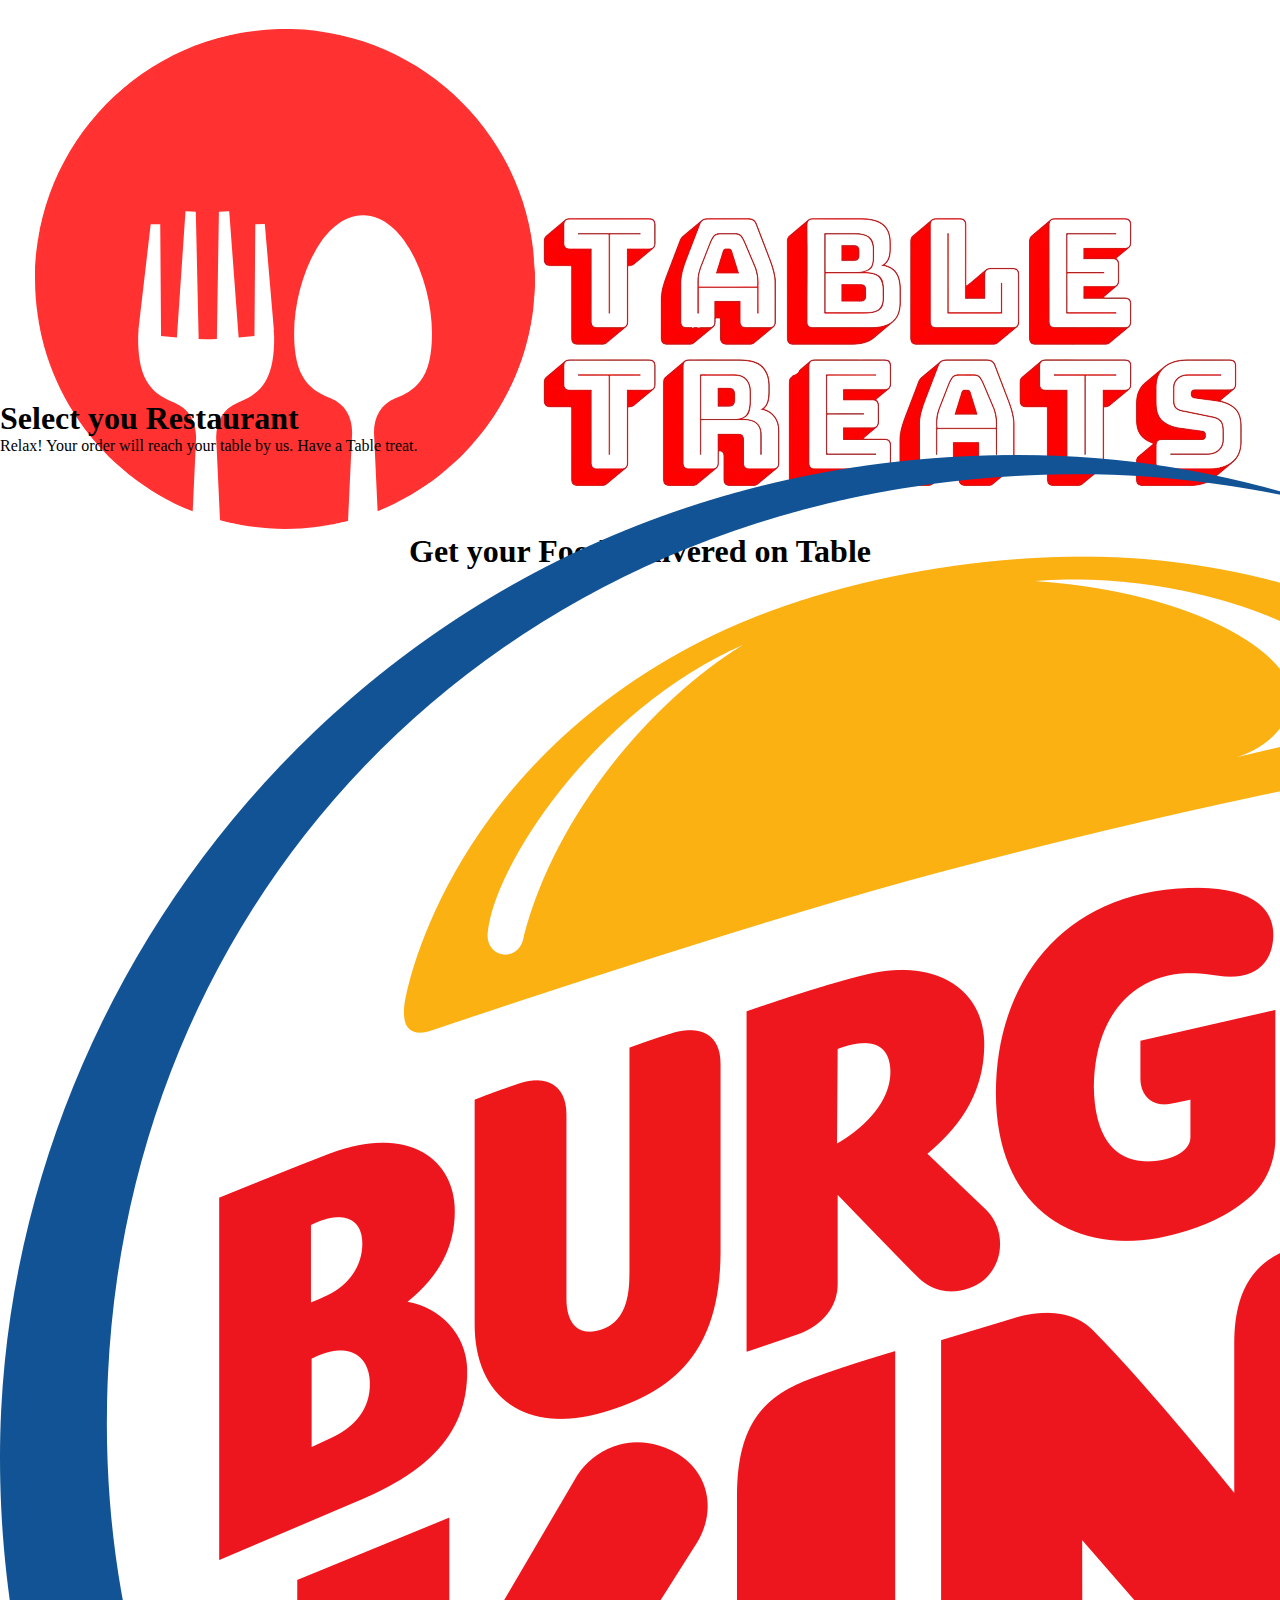
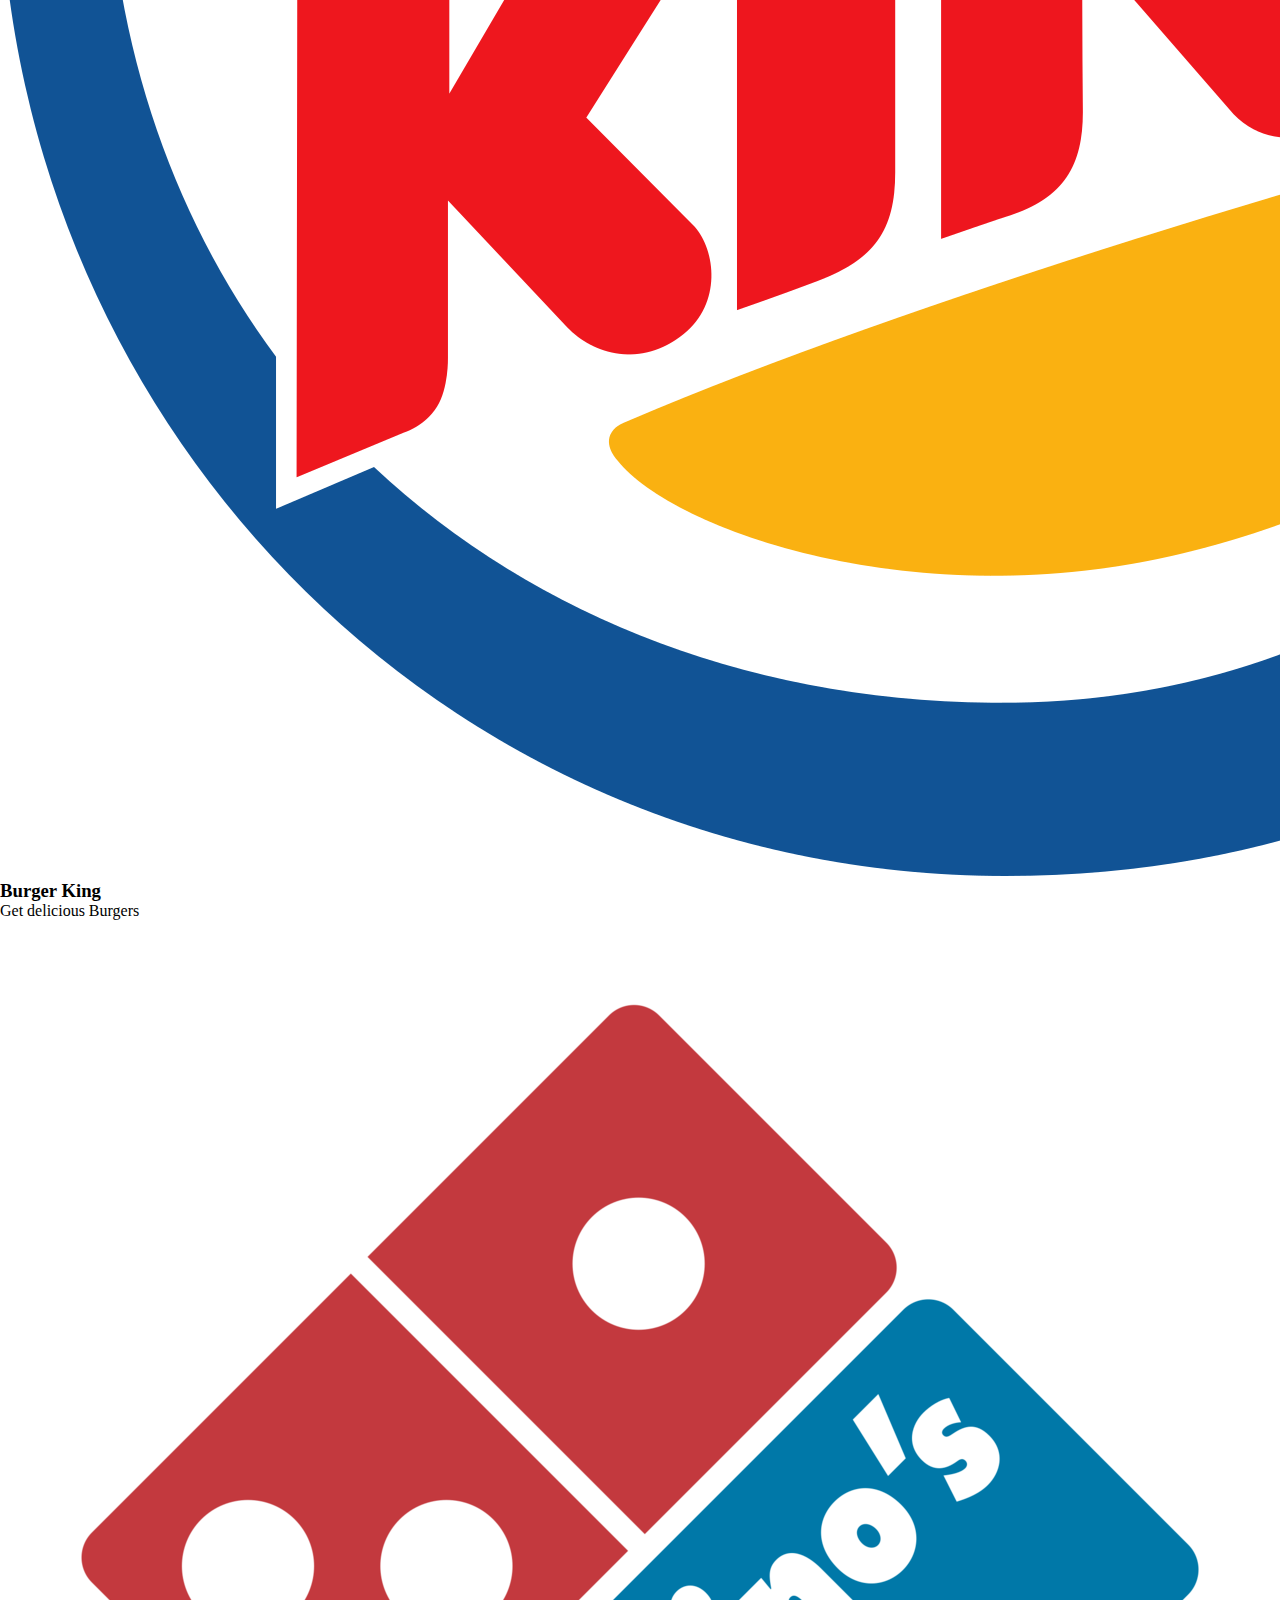
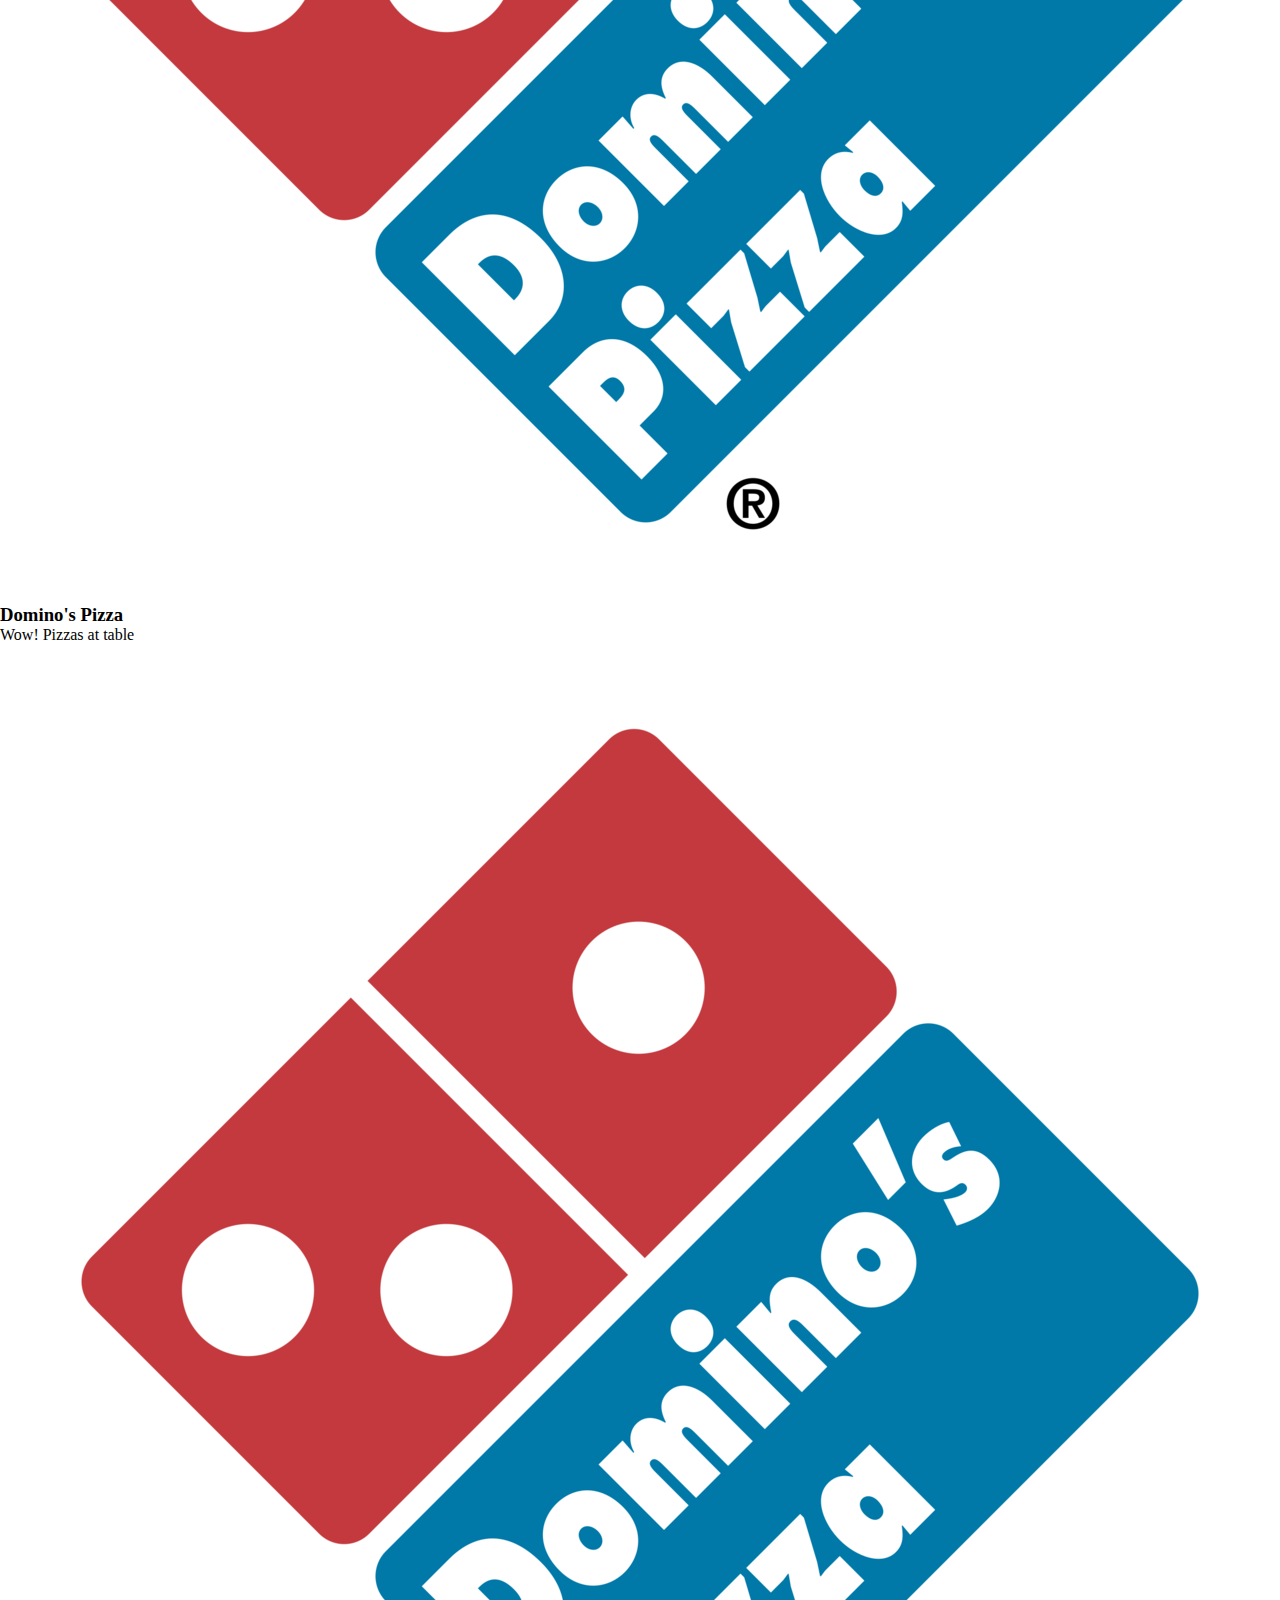
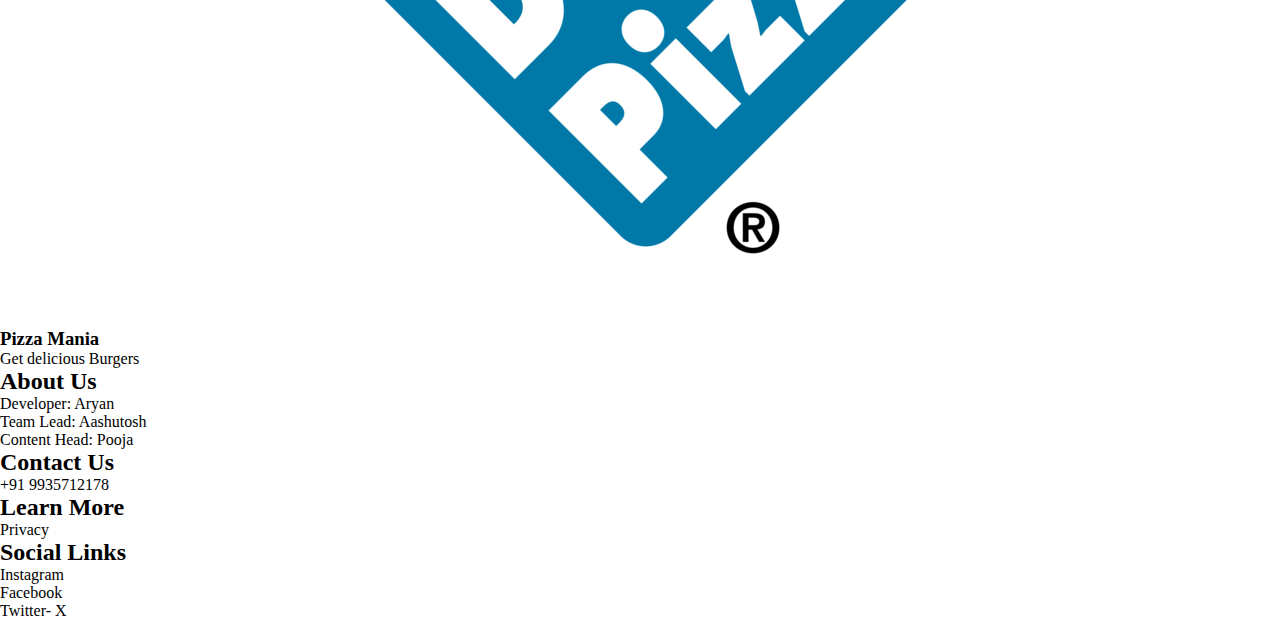
<file: index.html>
<!DOCTYPE html>
<html lang="en">
<head>
    <meta charset="UTF-8">
    <link rel="icon" href="./biglogo.png">
    <meta name="viewport" content="width=device-width, initial-scale=1.0">
    <title>Table Treat</title>
    <link rel="stylesheet" href="styles.css">
</head>
<body>
    <div class="nv">
        <nav>
            <p>
                Hello dear.
            </p>
            <div class="right">
                <p>Home</p>
                <p>Log In</p>
                <p>Sign Up</p>
            </div>
        </nav>

        <div class="logo">
            <img src="biglogo.png" alt="Company Logo" class="company-logo">
            <img src="logoname.png" alt="Additional Logo" class="additional-logo">
            <h1>Get your Food Delivered on Table</h1>
        </div>
    </div>

    <div class="coll">
        <div class="txt">
            <h1>Select you Restaurant </h1>
            <p>Relax! Your order will reach your table by us. Have a Table treat.</p>
        </div>

        <div class="crd">
            <img src="images\burgerking.png" alt="logo1">
            <h3>Burger King</h3>
            <p>Get delicious Burgers</p>
        </div>
        <div class="crd">
            <img src="images\dominos.png" alt="logo1">
            <h3>Domino's Pizza</h3>
            <p>Wow! Pizzas at table</p>
        </div>
        <div class="crd">
            <img src="images\dominos.png" alt="logo1">
            <h3>Pizza Mania</h3>
            <p>Get delicious Burgers</p>
        </div>
    </div>

    <div class="footer">
        <div class="list">
            <h2>About Us</h2>
            <p>Developer: Aryan</p>
            <p>Team Lead: Aashutosh</p>
            <p>Content Head: Pooja</p>
        </div>
        <div class="list">
            <h2>Contact Us</h2>
            <p>+91 9935712178</p>
        </div>
        <div class="list">
            <h2>Learn More</h2>
            <p>Privacy</p>
        </div>
        <div class="list">
            <h2>Social Links</h2>
            <p>Instagram</p>
            <p>Facebook</p>
            <p>Twitter- X</p>
        </div>
    </div>

</body>
</html>
</file>
<file: styles.css>
*{
    margin: 0%;
    padding: 0%
}

.nv{
    background-image: url(https://www.youtube.com/redirect?event=video_description&redir_token=[base64]&q=https%3A%2F%2Fb.zmtcdn.com%2Fweb_assets%2F81f3ff974d82520780078ba1cfbd453a1583259680.png&v=XFfXe4kAWJY);
    width: 100%;
    height:400px;
}

.nv nav{
    display: flex;
    justify-content:center;
    justify-content: space-around;
    color: white;
    
}
.nv nav .right{
    display: flex;
}
nav p{
    margin-inline: 11px;
    margin-top: 11px;
}
.nv .logo{
    text-align: center;
}
</file>
